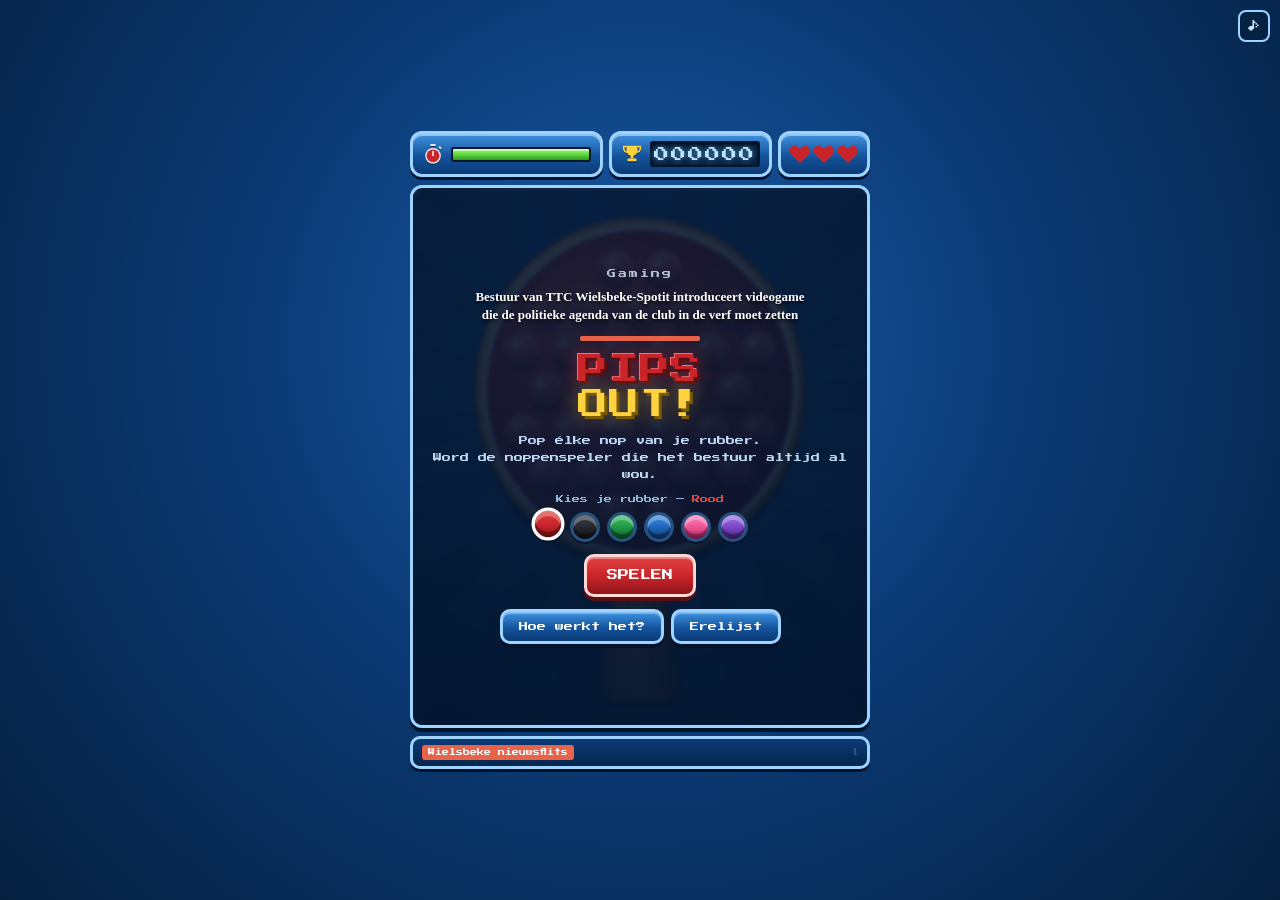
<file: index.html>
<!doctype html>
<html lang="nl">
<head>
<meta charset="utf-8">
<meta name="viewport" content="width=device-width, initial-scale=1, viewport-fit=cover, user-scalable=no">
<title>PIPS OUT! — TTC Wielsbeke-Spotit</title>
<meta name="description" content="Het officiële videospel van TTC Wielsbeke-Spotit. Pop élke nop van je rubber voor de klok af is.">
<meta name="theme-color" content="#0b3a75">
<link rel="canonical" href="https://ttcwielsbeke.github.io/pipsout/">

<!-- link preview voor Facebook, WhatsApp en de rest -->
<meta property="og:type" content="website">
<meta property="og:url" content="https://ttcwielsbeke.github.io/pipsout/">
<meta property="og:site_name" content="TTC Wielsbeke-Spotit">
<meta property="og:locale" content="nl_BE">
<meta property="og:title" content="PIPS OUT! — het officiële videospel van TTC Wielsbeke-Spotit">
<meta property="og:description" content="Het bestuur beloofde een videogame die de politieke agenda in de verf zet. Hier is ze: pop élke nop van je rubber voor de klok af is.">
<meta property="og:image" content="https://ttcwielsbeke.github.io/pipsout/og.jpg">
<meta property="og:image:secure_url" content="https://ttcwielsbeke.github.io/pipsout/og.jpg">
<meta property="og:image:type" content="image/jpeg">
<meta property="og:image:width" content="1200">
<meta property="og:image:height" content="630">
<meta property="og:image:alt" content="Een rood tafeltennisblad waarvan een deel van de noppen weggepopt is, naast het logo PIPS OUT!">
<meta name="twitter:card" content="summary_large_image">
<meta name="twitter:title" content="PIPS OUT! — TTC Wielsbeke-Spotit">
<meta name="twitter:description" content="Pop élke nop van je rubber voor de klok af is.">
<meta name="twitter:image" content="https://ttcwielsbeke.github.io/pipsout/og.jpg">
<link rel="icon" href="data:image/svg+xml,%3Csvg xmlns='http://www.w3.org/2000/svg' viewBox='0 0 32 32'%3E%3Ccircle cx='16' cy='13' r='11' fill='%23c8242a'/%3E%3Crect x='14' y='22' width='4' height='9' fill='%23b07b3a'/%3E%3C/svg%3E">
<link rel="preconnect" href="https://fonts.googleapis.com">
<link rel="preconnect" href="https://fonts.gstatic.com" crossorigin>
<link href="https://fonts.googleapis.com/css2?family=Press+Start+2P&display=swap" rel="stylesheet">
<link rel="stylesheet" href="style.css">
</head>
<body>

<div id="app">

  <!-- ============ HUD ============ -->
  <div id="hud">
    <div class="hudbox" id="hud-timer">
      <svg class="ico" viewBox="0 0 24 24" aria-hidden="true">
        <rect x="9" y="1" width="6" height="2.4" rx="1" fill="#e8e8e8"/>
        <circle cx="12" cy="14" r="8.6" fill="#e8e8e8"/>
        <circle cx="12" cy="14" r="7" fill="#c8242a"/>
        <rect x="11.2" y="8.5" width="1.6" height="6" rx=".8" fill="#fff"/>
        <rect x="18" y="4" width="3.4" height="2.2" rx="1" transform="rotate(45 19.7 5.1)" fill="#e8e8e8"/>
      </svg>
      <div class="bar"><div class="bar-fill" id="timerFill"></div></div>
    </div>

    <div class="hudbox" id="hud-score">
      <svg class="ico" viewBox="0 0 24 24" aria-hidden="true">
        <path d="M6 3h12v5a6 6 0 0 1-12 0z" fill="#ffd23f"/>
        <path d="M6 4H3v2a4 4 0 0 0 4 4M18 4h3v2a4 4 0 0 1-4 4" stroke="#ffd23f" stroke-width="1.8" fill="none"/>
        <rect x="10.5" y="13" width="3" height="4" fill="#ffd23f"/>
        <rect x="7" y="17" width="10" height="3" rx="1" fill="#ffd23f"/>
      </svg>
      <div class="digits" id="scoreDigits">000000</div>
    </div>

    <div class="hudbox" id="hud-lives">
      <div class="hearts" id="hearts"></div>
    </div>
  </div>

  <!-- ============ PLAYFIELD ============ -->
  <div id="stage">
    <canvas id="game" width="440" height="520"></canvas>

    <!-- level banner -->
    <div id="levelTag" class="hidden"></div>

    <!-- ---- TITLE SCREEN ---- -->
    <div class="overlay" id="screen-title">
      <div class="poster-kicker">Gaming</div>
      <h1 class="poster-head">Bestuur van TTC&nbsp;Wielsbeke-Spotit introduceert videogame die de politieke agenda van de club in de verf moet zetten</h1>
      <div class="logo">PIPS<span>OUT!</span></div>
      <p class="tagline">Pop élke nop van je rubber.<br>Word de noppenspeler die het bestuur altijd al wou.</p>
      <div class="rubberpick">
        <div class="rp-label">Kies je rubber — <span id="rubberName">Rood</span></div>
        <div class="swatches" id="swatches"></div>
      </div>
      <button class="btn" id="btnStart">SPELEN</button>
      <div class="btnrow">
        <button class="btn ghost" id="btnHow">Hoe werkt het?</button>
        <button class="btn ghost" id="btnBoard">Erelijst</button>
      </div>
    </div>

    <!-- ---- HOW TO ---- -->
    <div class="overlay hidden" id="screen-how">
      <h2 class="ov-title">Reglement</h2>
      <ul class="rules">
        <li><i class="pip normal"></i><span><b>Noppen</b> — klik of veeg ze kapot. Snel na elkaar = combo.</span></li>
        <li><i class="pip gold"></i><span><b>Gouden nop</b> — +3 seconden op de klok.</span></li>
        <li><i class="pip bomb"></i><span><b>Lijmnop</b> — ontploft en sleurt de buren mee.</span></li>
        <li><i class="pip dead"></i><span><b>Anti-topspin nop</b> — <b class="no">niet</b> aanraken. −3 seconden.</span></li>
      </ul>
      <p class="fineprint">Rubber leeg vóór de klok af is → volgend blad. Klok op nul → een hartje minder.</p>
      <button class="btn" id="btnBack">Terug</button>
    </div>

    <!-- ---- LEVEL COMPLETE ---- -->
    <div class="overlay hidden" id="screen-clear">
      <h2 class="ov-title">BLAD KAAL!</h2>
      <div class="clear-rows">
        <div><span>Noppen</span><b id="clearPips">0</b></div>
        <div><span>Tijdbonus</span><b id="clearBonus">0</b></div>
        <div class="tot"><span>Totaal</span><b id="clearTotal">0</b></div>
      </div>
      <p class="quip" id="clearQuip"></p>
      <button class="btn" id="btnNext">Volgend blad</button>
    </div>

    <!-- ---- GAME OVER ---- -->
    <div class="overlay hidden" id="screen-over">
      <h2 class="ov-title over">RUBBER OP</h2>
      <div class="finalscore" id="finalScore">000000</div>
      <p class="quip" id="overQuip"></p>

      <form class="namerow" id="submitRow" autocomplete="off">
        <input id="playerName" type="text" maxlength="16" placeholder="JOUW NAAM"
               spellcheck="false" aria-label="Jouw naam voor de erelijst">
        <button class="btn small" type="submit" id="btnSubmit">Noteer</button>
      </form>
      <p class="noted hidden" id="submitDone"></p>

      <div class="best">Clubrecord: <span id="bestOver">0</span></div>
      <button class="btn" id="btnRetry">Opnieuw</button>
      <div class="btnrow">
        <button class="btn ghost" id="btnBoardOver">Erelijst</button>
        <button class="btn ghost" id="btnShare">Deel je score</button>
      </div>
    </div>

    <!-- ---- ERELIJST ---- -->
    <div class="overlay hidden" id="screen-board">
      <h2 class="ov-title">ERELIJST</h2>
      <ol class="board" id="boardList"></ol>
      <p class="fineprint" id="boardNote"></p>
      <button class="btn" id="btnBoardBack">Terug</button>
    </div>
  </div>

  <!-- ============ TICKER ============ -->
  <div id="ticker">
    <span class="tick-label">Wielsbeke nieuwsflits</span>
    <div class="tick-window"><span class="tick-text" id="tickText"></span></div>
  </div>

</div>

<button id="mute" title="Geluid aan/uit" aria-label="Geluid aan/uit">♪</button>

<script src="config.js"></script>
<script src="board.js"></script>
<script src="game.js"></script>
</body>
</html>
</file>
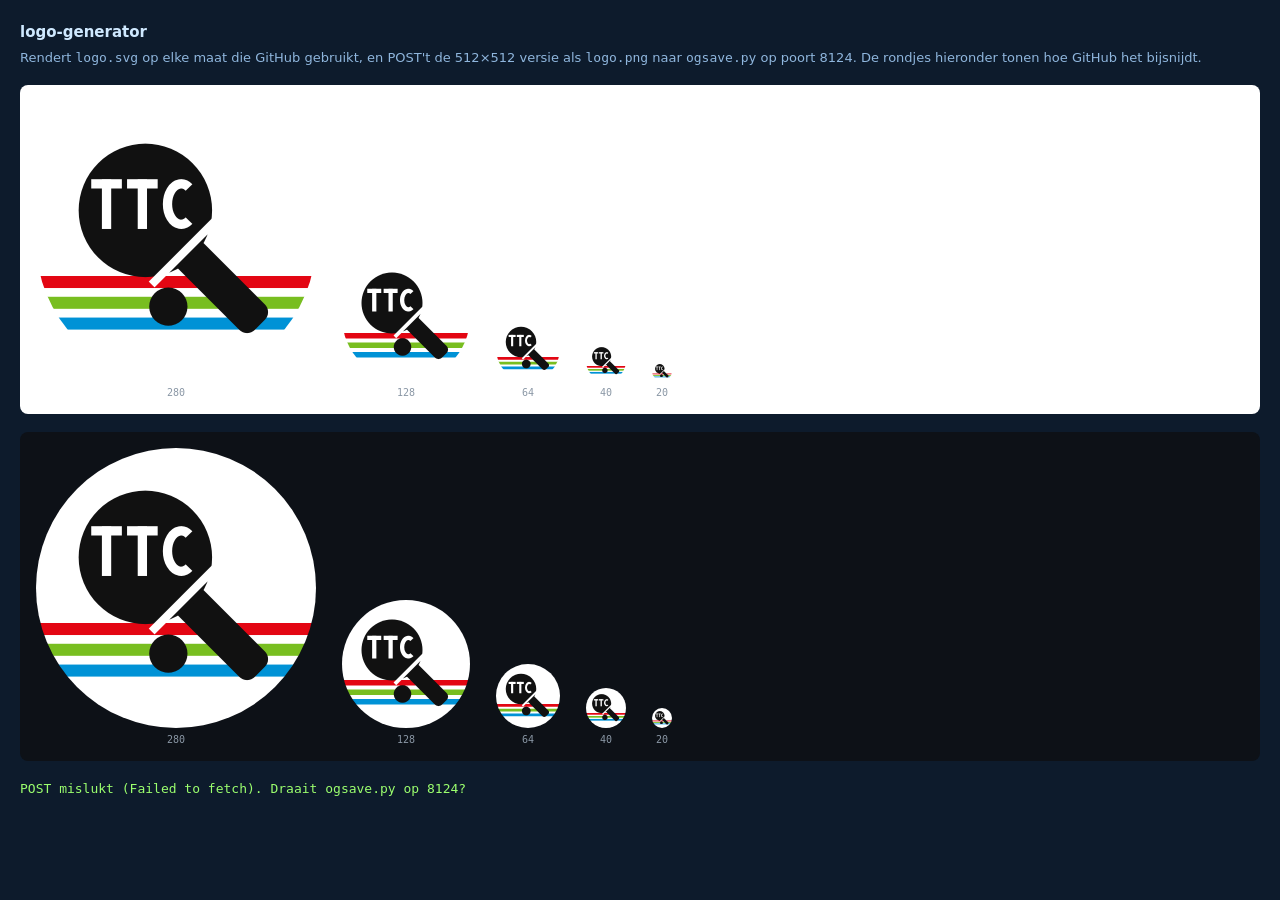
<file: tools/logo.html>
<!doctype html>
<html lang="nl">
<head>
<meta charset="utf-8">
<title>logo-generator — TTC Wielsbeke</title>
<style>
  body{background:#0d1b2c;color:#cfe9ff;font:13px/1.6 system-ui,sans-serif;margin:0;padding:20px}
  h1{font-size:15px;margin:0 0 4px}
  p{margin:0 0 16px;color:#8fb6dd}
  .row{display:flex;gap:26px;align-items:flex-end;flex-wrap:wrap;margin:0 0 18px;padding:16px;border-radius:8px}
  .op{background:#fff}
  .dk{background:#0d1117}
  figure{margin:0}
  .lbl{font:10px ui-monospace,monospace;color:#8a97a5;margin-top:6px;text-align:center}
  img{display:block;border-radius:50%}
  #log{font-family:ui-monospace,monospace;color:#9bff6e}
</style>
</head>
<body>

<h1>logo-generator</h1>
<p>
  Rendert <code>logo.svg</code> op elke maat die GitHub gebruikt, en POST't de 512×512
  versie als <code>logo.png</code> naar <code>ogsave.py</code> op poort 8124.
  De rondjes hieronder tonen hoe GitHub het bijsnijdt.
</p>

<div class="row op" id="op"></div>
<div class="row dk" id="dk"></div>
<div id="log">bezig…</div>

<canvas id="cv" width="512" height="512" hidden></canvas>

<script>
const SIZES = [280, 128, 64, 40, 20];
const log = m => document.getElementById('log').textContent = m;

function draw(img, size){
  const cv = document.createElement('canvas');
  cv.width = cv.height = size;
  cv.getContext('2d').drawImage(img, 0, 0, size, size);
  return cv.toDataURL('image/png');
}

const img = new Image();
img.onload = async () => {
  for (const host of ['op', 'dk']){
    for (const s of SIZES){
      const f = document.createElement('figure');
      f.innerHTML = '<img width="' + s + '" height="' + s + '" src="' + draw(img, s * 2) + '">'
                  + '<div class="lbl">' + s + '</div>';
      document.getElementById(host).appendChild(f);
    }
  }

  const cv = document.getElementById('cv');
  cv.getContext('2d').drawImage(img, 0, 0, 512, 512);
  cv.toBlob(async b => {
    try {
      const r = await fetch('http://127.0.0.1:8124/logo.png', { method: 'POST', body: b });
      log('KLAAR — ' + await r.text());
    } catch (e){
      log('POST mislukt (' + e.message + '). Draait ogsave.py op 8124?');
    }
  }, 'image/png');
};
img.onerror = () => log('logo.svg niet gevonden');
img.src = '../logo.svg';
</script>
</body>
</html>
</file>
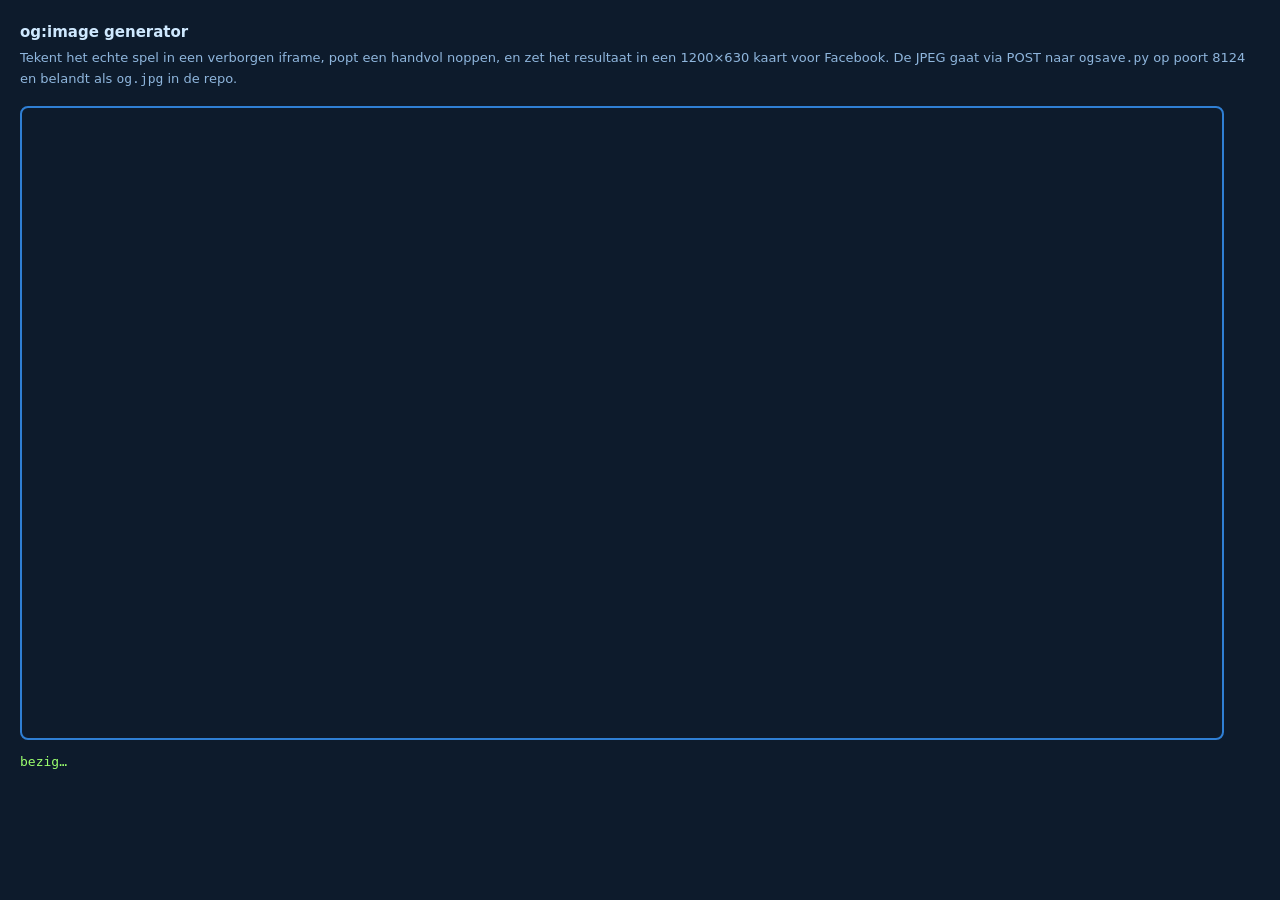
<file: tools/og.html>
<!doctype html>
<html lang="nl">
<head>
<meta charset="utf-8">
<title>og:image generator — PIPS OUT!</title>
<link rel="preconnect" href="https://fonts.gstatic.com" crossorigin>
<link href="https://fonts.googleapis.com/css2?family=Press+Start+2P&display=swap" rel="stylesheet">
<style>
  body{ background:#0d1b2c; color:#cfe9ff; font:13px/1.6 system-ui, sans-serif; margin:0; padding:20px; }
  h1{ font-size:15px; margin:0 0 4px; }
  p{ margin:0 0 16px; color:#8fb6dd; }
  #out{ width:100%; max-width:1200px; border:2px solid #2f7fd4; border-radius:8px; display:block; }
  #stage{ position:absolute; left:-9999px; top:0; width:460px; height:800px; border:0; }
  #log{ margin-top:12px; font-family:ui-monospace, monospace; color:#9bff6e; }
</style>
</head>
<body>

<h1>og:image generator</h1>
<p>
  Tekent het echte spel in een verborgen iframe, popt een handvol noppen, en zet het
  resultaat in een 1200×630 kaart voor Facebook. De JPEG gaat via POST naar
  <code>ogsave.py</code> op poort 8124 en belandt als <code>og.jpg</code> in de repo.
</p>

<canvas id="out" width="1200" height="630"></canvas>
<div id="log">bezig…</div>

<iframe id="stage"></iframe>

<script>
const W = 1200, H = 630;
const out = document.getElementById('out');
const c = out.getContext('2d');
const log = m => document.getElementById('log').textContent = m;
const wait = ms => new Promise(r => setTimeout(r, ms));

/* ---------- het spel echt laten spelen, zodat de kunst identiek is ---------- */
async function playBoard(){
  const fr = document.getElementById('stage');
  const doc = fr.contentDocument;
  const cv = doc.getElementById('game');

  doc.getElementById('btnStart').click();
  await wait(250);

  cv.setPointerCapture = () => {};
  const r = cv.getBoundingClientRect(), s = r.width / 440;
  const P = (t, x, y) => cv.dispatchEvent(new fr.contentWindow.PointerEvent(t, {
    clientX: r.left + x * s, clientY: r.top + y * s, bubbles: true, pointerId: 1, isPrimary: true
  }));

  // een deuk rechtsboven, net als op de affiche
  P('pointerdown', 300, 130);
  for (let a = 0; a < 400; a++){
    const x = 232 + Math.random() * 130, y = 78 + Math.random() * 122;
    if (Math.hypot(x - 300, y - 138) < 72) P('pointermove', x, y);
  }
  P('pointerup', 300, 130);

  await wait(1400);   // deeltjes laten uitdoven
  return cv;
}

/* ---------- achtergrond in de stijl van het spel ---------- */
function background(){
  const g = c.createRadialGradient(330, 300, 40, 330, 300, 900);
  g.addColorStop(0, '#1f6cc0'); g.addColorStop(.45, '#0f488a'); g.addColorStop(1, '#05203f');
  c.fillStyle = g; c.fillRect(0, 0, W, H);

  // stralen
  c.save(); c.translate(330, 290);
  for (let i = 0; i < 40; i++){
    if (i % 2) continue;
    c.beginPath(); c.moveTo(0, 0);
    const a0 = i * Math.PI / 20, a1 = (i + 1) * Math.PI / 20;
    c.arc(0, 0, 1400, a0, a1); c.closePath();
    c.fillStyle = 'rgba(255,255,255,.035)'; c.fill();
  }
  c.restore();

  const v = c.createRadialGradient(330, 300, 120, 330, 300, 820);
  v.addColorStop(0, 'rgba(3,20,45,0)'); v.addColorStop(1, 'rgba(3,20,45,.75)');
  c.fillStyle = v; c.fillRect(0, 0, W, H);
}

function px(size){ c.font = size + 'px "Press Start 2P", monospace'; }

function shadowText(t, x, y, col, sh, dx, dy){
  c.fillStyle = sh; c.fillText(t, x + (dx || 4), y + (dy || 4));
  c.fillStyle = col; c.fillText(t, x, y);
}

async function build(){
  await document.fonts.load('64px "Press Start 2P"');
  await document.fonts.load('18px "Press Start 2P"');
  const cv = await playBoard();

  background();

  // het blad, groot links
  const bh = 542, bw = bh * 440 / 520;
  c.save();
  c.shadowColor = 'rgba(0,0,0,.55)'; c.shadowBlur = 40; c.shadowOffsetY = 14;
  c.drawImage(cv, 76, 42, bw, bh);
  c.restore();

  const x0 = 620;
  c.textAlign = 'left';

  // nieuwsflits-label
  c.fillStyle = '#e8634a';
  c.beginPath(); c.roundRect(x0, 108, 306, 34, 5); c.fill();
  px(11); c.fillStyle = '#fff';
  c.fillText('WIELSBEKE NIEUWSFLITS', x0 + 13, 131);

  // logo
  px(64);
  shadowText('PIPS', x0, 232, '#e0413f', '#4d0b0e', 6, 6);
  shadowText('OUT!', x0, 308, '#ffd23f', '#6b4c00', 6, 6);

  c.fillStyle = '#e8634a';
  c.fillRect(x0, 340, 210, 8);

  // ondertitel
  c.font = 'bold 27px Georgia, "Times New Roman", serif';
  c.fillStyle = 'rgba(0,0,0,.6)'; c.fillText('Het officiële videospel van', x0 + 2, 400 + 2);
  c.fillStyle = '#ffffff';        c.fillText('Het officiële videospel van', x0, 400);
  c.fillStyle = 'rgba(0,0,0,.6)'; c.fillText('TTC Wielsbeke-Spotit', x0 + 2, 436 + 2);
  c.fillStyle = '#ffffff';        c.fillText('TTC Wielsbeke-Spotit', x0, 436);

  // pitch
  px(14); c.fillStyle = '#9dc7f0';
  c.fillText('Pop élke nop van je rubber.', x0, 492);
  c.fillText('Word de noppenspeler die het', x0, 518);
  c.fillText('bestuur altijd al wou.', x0, 544);

  // url
  px(12); c.fillStyle = '#5f9fd8';
  c.fillText('ttcwielsbeke.github.io/pipsout', x0, 592);

  // kader
  c.strokeStyle = 'rgba(158,212,255,.55)'; c.lineWidth = 6;
  c.strokeRect(3, 3, W - 6, H - 6);

  log('kaart getekend, versturen…');
  const send = (name, type, q) => new Promise(res => out.toBlob(async b => {
    const r = await fetch('http://127.0.0.1:8124/' + name, { method: 'POST', body: b });
    res(await r.text());
  }, type, q));
  try {
    log('KLAAR — ' + await send('og.jpg', 'image/jpeg', 0.92));
  } catch (e){
    log('POST mislukt (' + e.message + '). Draait ogsave.py op 8124?');
  }
}

/* klassiek rood op de kaart, wat de speler ook laatst koos */
const fr = document.getElementById('stage');
fr.addEventListener('load', () => build().catch(e => log('fout: ' + e.message)));
localStorage.setItem('ttcw_rubber', 'red');
fr.src = '../index.html';
</script>
</body>
</html>
</file>
<file: style.css>
/* ============================================================
   PIPS OUT! - TTC Wielsbeke-Spotit
   Pixel-arcade skin, in de stijl van de befaamde nieuwsflits.
   ============================================================ */

:root{
  --blue-deep:#062a56;
  --blue:#0b3a75;
  --blue-lt:#2f7fd4;
  --blue-hi:#7ec1ff;
  --chrome:#9ed4ff;
  --red:#c8242a;
  --red-dark:#8d1519;
  --gold:#ffd23f;
  --green:#5ed13f;
  --ink:#02132b;
  --px: 'Press Start 2P', 'Courier New', monospace;
}

*{ box-sizing:border-box; margin:0; padding:0; }

html,body{ height:100%; }

body{
  background:
    radial-gradient(circle at 50% 38%, #1a5ca8 0%, #0b3a75 45%, #05203f 100%);
  font-family:var(--px);
  color:#fff;
  display:flex;
  align-items:center;
  justify-content:center;
  padding:10px;
  overflow:hidden;
  -webkit-tap-highlight-color:transparent;
  -webkit-user-select:none; user-select:none;
}

/* ---------- frame ---------- */
#app{
  width:min(96vw, 460px);
  max-height:100dvh;
  display:flex;
  flex-direction:column;
  gap:8px;
}

/* ---------- HUD ---------- */
#hud{ display:flex; gap:6px; }

.hudbox{
  flex:1;
  display:flex; align-items:center; gap:7px;
  padding:7px 9px;
  background:linear-gradient(#3f93e0, #14539d 55%, #0b3a75);
  border:3px solid var(--chrome);
  border-radius:12px;
  box-shadow: inset 0 2px 0 rgba(255,255,255,.45), 0 3px 0 var(--ink);
  min-height:46px;
}
#hud-timer{ flex:1.45; }
#hud-lives{ flex:0 0 auto; }

.ico{ width:22px; height:22px; flex:0 0 auto; filter:drop-shadow(0 1px 0 rgba(0,0,0,.5)); }

.bar{
  flex:1; height:15px;
  background:#06203f;
  border:2px solid #04162c;
  border-radius:3px;
  overflow:hidden;
  box-shadow: inset 0 2px 3px rgba(0,0,0,.6);
}
.bar-fill{
  height:100%; width:100%;
  background:linear-gradient(#9bff6e, var(--green) 55%, #2f9b18);
  box-shadow: inset 0 2px 0 rgba(255,255,255,.5);
  transition:width .1s linear, background .3s;
}
.bar-fill.warn{ background:linear-gradient(#ffe37a, #ffb400 55%, #d18300); }
.bar-fill.crit{ background:linear-gradient(#ff9a8a, #e03026 55%, #9d1410); }

.digits{
  flex:1; text-align:center;
  font-size:15px; letter-spacing:2px;
  color:#bfe4ff;
  background:#06203f;
  border:2px solid #04162c;
  border-radius:3px;
  padding:4px 2px 3px;
  box-shadow: inset 0 2px 3px rgba(0,0,0,.6);
  text-shadow:0 0 6px rgba(120,200,255,.7);
}
.digits.long{ font-size:13px; letter-spacing:1px; }
.digits.vlong{ font-size:11px; letter-spacing:0; }
.digits.bump{ animation:bump .18s ease-out; }
@keyframes bump{ 0%{ transform:scale(1.18); color:#fff } 100%{ transform:scale(1) } }

.hearts{ display:flex; gap:4px; }
.heart{
  width:20px; height:18px;
  background:var(--red);
  clip-path:polygon(50% 100%, 0 45%, 0 18%, 22% 0, 50% 20%, 78% 0, 100% 18%, 100% 45%);
  box-shadow:0 2px 0 rgba(0,0,0,.45);
  transition:transform .2s, opacity .2s, background .2s;
}
.heart.gone{ background:#2b4a70; opacity:.55; transform:scale(.75); }
.heart.losing{ animation:lose .5s ease-out; }
@keyframes lose{ 0%{transform:scale(1.5)} 40%{transform:scale(.6) rotate(20deg)} 100%{transform:scale(.75)} }

/* ---------- stage ---------- */
#stage{
  position:relative;
  border:3px solid var(--chrome);
  border-radius:12px;
  overflow:hidden;
  background:
    repeating-conic-gradient(from 0deg at 50% 42%, #1d63b0 0deg 9deg, #1a58a0 9deg 18deg),
    #1a58a0;
  box-shadow: inset 0 2px 0 rgba(255,255,255,.35), 0 4px 0 var(--ink);
  touch-action:none;
}
#stage::after{
  content:'';
  position:absolute; inset:0;
  background:radial-gradient(circle at 50% 40%, transparent 40%, rgba(3,20,45,.55) 100%);
  pointer-events:none;
}

#game{
  display:block; width:100%; height:auto;
  touch-action:none; cursor:crosshair;
}

#levelTag{
  position:absolute; left:0; right:0; top:14px;
  text-align:center; font-size:10px; letter-spacing:1px;
  color:#cfe9ff; text-shadow:0 2px 0 #04162c;
  pointer-events:none; z-index:3;
}

/* ---------- overlays ---------- */
.overlay{
  position:absolute; inset:0; z-index:4;
  display:flex; flex-direction:column;
  align-items:center; justify-content:center; gap:10px;
  padding:14px 20px;
  text-align:center;
  background:linear-gradient(rgba(4,22,48,.86), rgba(4,22,48,.94));
  backdrop-filter:blur(2px);
  overflow-y:auto;
}
.overlay.hidden, .hidden{ display:none !important; }

.poster-kicker{
  font-size:9px; color:#cfe0f0; opacity:.85; letter-spacing:2px;
}
.poster-head{
  font-family:Georgia,'Times New Roman',serif;
  font-weight:700; font-size:13px; line-height:1.45;
  text-shadow:0 2px 3px rgba(0,0,0,.7);
  max-width:340px;
}
.poster-head::after{
  content:''; display:block; height:5px; width:120px;
  margin:11px auto 0; background:#e8634a; border-radius:2px;
}

.logo{
  font-size:30px; line-height:1.15; margin-top:2px;
  color:var(--red);
  text-shadow:
    3px 3px 0 #5d0e11, -1px -1px 0 #ff6b6b,
    0 0 18px rgba(255,60,60,.5);
  letter-spacing:1px;
}
.logo span{ display:block; color:var(--gold); text-shadow:3px 3px 0 #7a5b00, 0 0 18px rgba(255,210,63,.5); }

.tagline{ font-size:9px; line-height:1.9; color:#bcd8f5; }

.ov-title{ font-size:19px; color:var(--gold); text-shadow:3px 3px 0 #6b4c00; }
.ov-title.over{ color:#ff6b6b; text-shadow:3px 3px 0 #5d0e11; }

.btn{
  font-family:var(--px); font-size:11px;
  padding:13px 20px; margin-top:2px;
  color:#fff; cursor:pointer;
  background:linear-gradient(#e0413f, var(--red) 55%, var(--red-dark));
  border:3px solid #ffd8d8; border-radius:10px;
  box-shadow:0 4px 0 #5d0e11, inset 0 2px 0 rgba(255,255,255,.35);
  transition:transform .07s, box-shadow .07s;
}
.btn:active{ transform:translateY(4px); box-shadow:0 0 0 #5d0e11, inset 0 2px 0 rgba(255,255,255,.35); }
.btn.ghost{
  background:linear-gradient(#3f93e0, #14539d 55%, #0b3a75);
  border-color:var(--chrome); box-shadow:0 4px 0 var(--ink), inset 0 2px 0 rgba(255,255,255,.35);
  font-size:9px; padding:10px 16px;
}
.btn.ghost:active{ box-shadow:0 0 0 var(--ink), inset 0 2px 0 rgba(255,255,255,.35); }

/* ---------- rubberkiezer ---------- */
.rubberpick{ display:flex; flex-direction:column; align-items:center; gap:9px; margin-top:2px; }
.rp-label{ font-size:8px; color:#8fb6dd; }
.rp-label span{ color:var(--rubber-mid, var(--red)); }
.swatches{ display:flex; gap:7px; flex-wrap:wrap; justify-content:center; }
.sw{
  width:30px; height:30px; padding:0; cursor:pointer;
  border:3px solid #27527f; border-radius:50%;
  box-shadow: inset 0 -5px 0 rgba(0,0,0,.35), inset 0 5px 0 rgba(255,255,255,.28), 0 2px 0 var(--ink);
  transition:transform .1s, border-color .1s;
}
.sw:hover{ transform:translateY(-2px); }
.sw[aria-checked="true"]{ border-color:#fff; transform:translateY(-3px) scale(1.1); }

/* ---------- knoppen naast elkaar ---------- */
.btnrow{ display:flex; gap:7px; flex-wrap:wrap; justify-content:center; }

/* ---------- naam ingeven na afloop ---------- */
.namerow{ display:flex; gap:6px; width:min(320px,94%); margin-top:2px; }
#playerName{
  flex:1; min-width:0;
  font-family:var(--px); font-size:10px; text-transform:uppercase;
  padding:11px 10px; color:#fff;
  background:#06203f; border:3px solid var(--chrome); border-radius:9px;
  box-shadow: inset 0 2px 3px rgba(0,0,0,.6);
}
#playerName::placeholder{ color:#4d7ba8; }
#playerName:focus{ outline:none; border-color:var(--gold); }
.btn.small{ font-size:9px; padding:11px 13px; margin-top:0; border-width:3px; }
.noted{ font-size:9px; color:var(--gold); line-height:1.8; }

/* ---------- de erelijst ---------- */
.board{
  list-style:none; width:min(330px,96%);
  display:flex; flex-direction:column; gap:5px;
  max-height:46vh; overflow-y:auto; padding:2px;
}
.board li{
  display:flex; align-items:baseline; gap:9px;
  padding:7px 9px; font-size:9px; text-align:left;
  background:rgba(11,42,80,.75);
  border:2px solid #1d4c80; border-radius:7px;
}
.board li.me{ border-color:var(--gold); background:rgba(78,58,10,.6); }
.board .rk{ width:24px; flex:0 0 auto; color:#6f9ac4; }
.board li:first-child .rk{ color:var(--gold); }
.board .nm{ flex:1; min-width:0; overflow:hidden; text-overflow:ellipsis; white-space:nowrap; }
.board .sc{ color:#bfe4ff; flex:0 0 auto; }
.board .lv{ font-size:7px; color:#6f9ac4; flex:0 0 auto; }
.board .leeg{ justify-content:center; color:#8fb6dd; font-style:italic; }

.best{ font-size:8px; color:#8fb6dd; margin-top:4px; }
.best span{ color:var(--gold); }

.rules{ list-style:none; font-size:9px; line-height:2.1; text-align:left; max-width:330px; }
.rules li{ display:flex; align-items:flex-start; gap:10px; }
.rules li i{ margin-top:4px; }
.rules b{ color:var(--gold); }
.rules b.no{ color:#ff6b6b; }
.pip{
  width:16px; height:16px; border-radius:50%; flex:0 0 auto;
  box-shadow:inset 0 -3px 0 rgba(0,0,0,.35), inset 0 3px 0 rgba(255,255,255,.35);
}
.pip.normal{ background:var(--rubber-mid, #e04a44); }
.pip.gold{ background:var(--gold); }
.pip.bomb{ background:#ff8b2e; }
.pip.dead{ background:#2a2f36; }
.fineprint{ font-size:8px; line-height:1.9; color:#9dc0e0; max-width:320px; }

.clear-rows{ font-size:10px; width:min(280px,90%); display:flex; flex-direction:column; gap:9px; }
.clear-rows div{ display:flex; justify-content:space-between; color:#bcd8f5; }
.clear-rows b{ color:#fff; }
.clear-rows .tot{ border-top:2px dashed #3a6a9c; padding-top:9px; color:var(--gold); }
.clear-rows .tot b{ color:var(--gold); }

.quip{ font-size:9px; line-height:1.9; color:#bcd8f5; max-width:320px; font-style:italic; }

.finalscore{
  font-size:30px; color:#bfe4ff; letter-spacing:3px;
  text-shadow:0 0 14px rgba(120,200,255,.8), 3px 3px 0 #04162c;
}
.finalscore.long{ font-size:26px; letter-spacing:2px; }
.finalscore.vlong{ font-size:22px; letter-spacing:1px; }

/* ---------- ticker ---------- */
#ticker{
  display:flex; align-items:center; gap:8px;
  padding:6px 9px;
  background:linear-gradient(#0b3a75, #06264d);
  border:3px solid var(--chrome); border-radius:10px;
  box-shadow:0 3px 0 var(--ink);
  overflow:hidden; white-space:nowrap;
}
.tick-label{
  font-size:7px; background:#e8634a; color:#fff;
  padding:4px 6px; border-radius:3px; flex:0 0 auto;
}
.tick-window{
  flex:1; position:relative; overflow:hidden;
  height:14px; -webkit-mask-image:linear-gradient(90deg, transparent, #000 12px, #000 calc(100% - 12px), transparent);
          mask-image:linear-gradient(90deg, transparent, #000 12px, #000 calc(100% - 12px), transparent);
}
.tick-text{
  position:absolute; left:0; top:2px;
  font-size:8px; color:#a9cdef; white-space:nowrap;
  will-change:transform;
}
/* wie liever geen bewegende tekst heeft, krijgt ze gewoon stil */
@media (prefers-reduced-motion:reduce){
  .tick-window{ -webkit-mask-image:none; mask-image:none; }
  .tick-text{ position:static; white-space:normal; }
}

/* ---------- mute ---------- */
#mute{
  position:fixed; right:10px; top:10px; z-index:20;
  width:32px; height:32px; cursor:pointer;
  font-family:var(--px); font-size:12px; color:#cfe9ff;
  background:rgba(6,32,63,.8); border:2px solid var(--chrome); border-radius:8px;
}
#mute.off{ color:#54748f; text-decoration:line-through; }

/* ---------- small screens ---------- */
@media (max-height:700px){
  .logo{ font-size:23px; }
  .poster-head{ font-size:11px; }
  .ov-title{ font-size:16px; }
  .finalscore{ font-size:24px; }
  #ticker{ display:none; }
}
</file>
